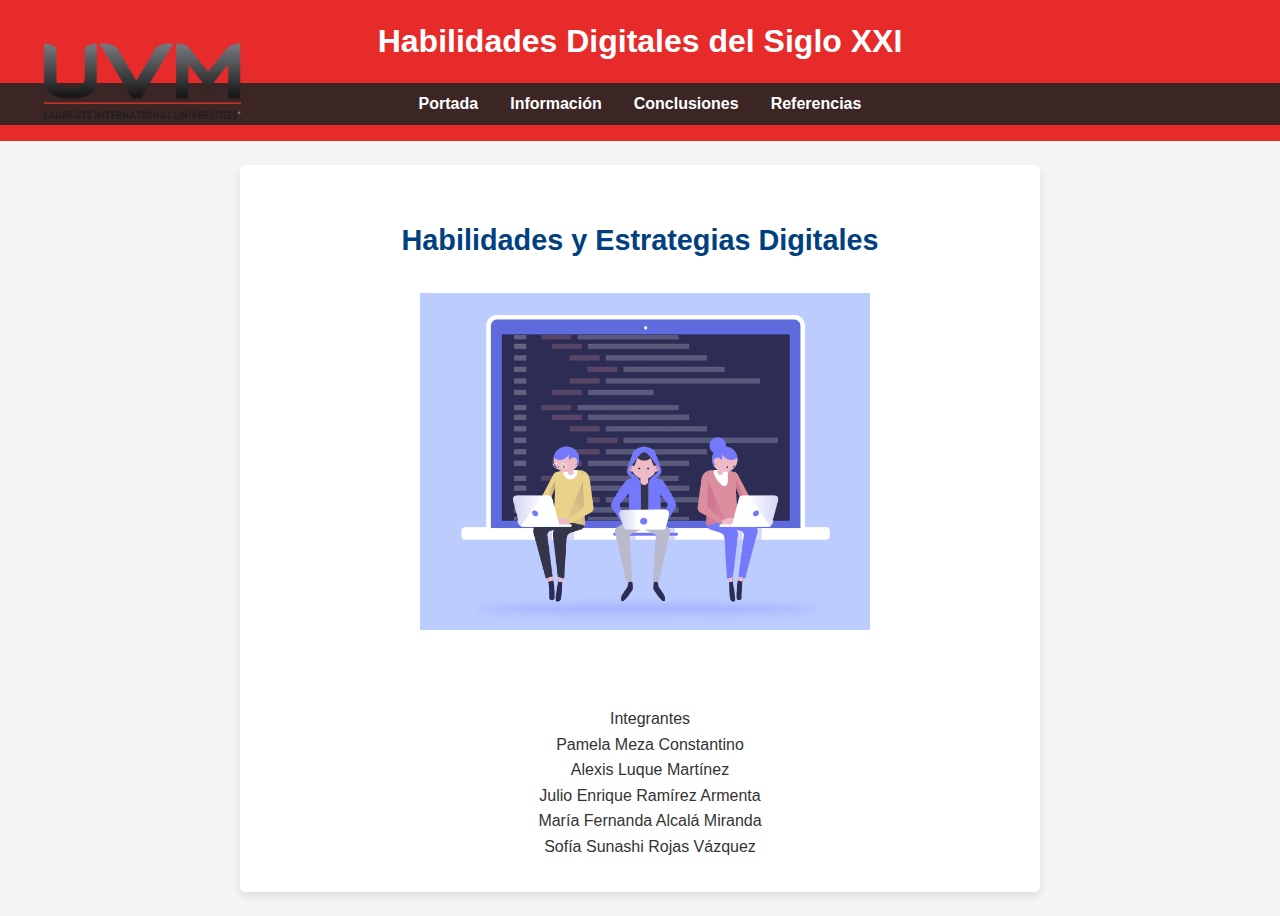
<file: index.html>
<!DOCTYPE html>
<html lang="es">
<head>
    <meta charset="UTF-8">
    <meta name="viewport" content="width=device-width, initial-scale=1.0">
    <title>Portada</title>
    <link rel="stylesheet" href="wiki.css"> <!-- Vinculando el CSS -->
</head>
<body>
    <header>
        <img src="UVM logo.png" alt="Logo de la UVM" style="width: 250px; height: auto; float: left; margin-right: 20px;">
        <h1>Habilidades Digitales del Siglo XXI</h1>
        <nav>
            <ul>
                <li><a href="wiki.html">Portada</a></li>
                <li><a href="informacion.html">Información</a></li>
                <li><a href="conclusiones.html">Conclusiones</a></li>
                <li><a href="referencias.html">Referencias</a></li>
            </ul>
        </nav>
    </header>

    <section>
        <!-- Encabezado centrado para "Universidad del Valle de México" -->
        <h2>Habilidades y Estrategias Digitales</h2>
        
        <!-- GIF en el centro de la página -->
        <div class="gif-posicion">
            <img src="pc.gif" alt="GIF de una computadora">
        </div>

        <!-- Nombres, más abajo del GIF -->
        <div class="nombres">
            
            <br>
            <p>Integrantes</p>
            <p>
                Pamela Meza Constantino<br>
                Alexis Luque Martínez<br>
                Julio Enrique Ramírez Armenta<br>
                María Fernanda Alcalá Miranda<br>
                Sofía Sunashi Rojas Vázquez
            </p>
        </div>
    </section>
</body>
</html>
</file>
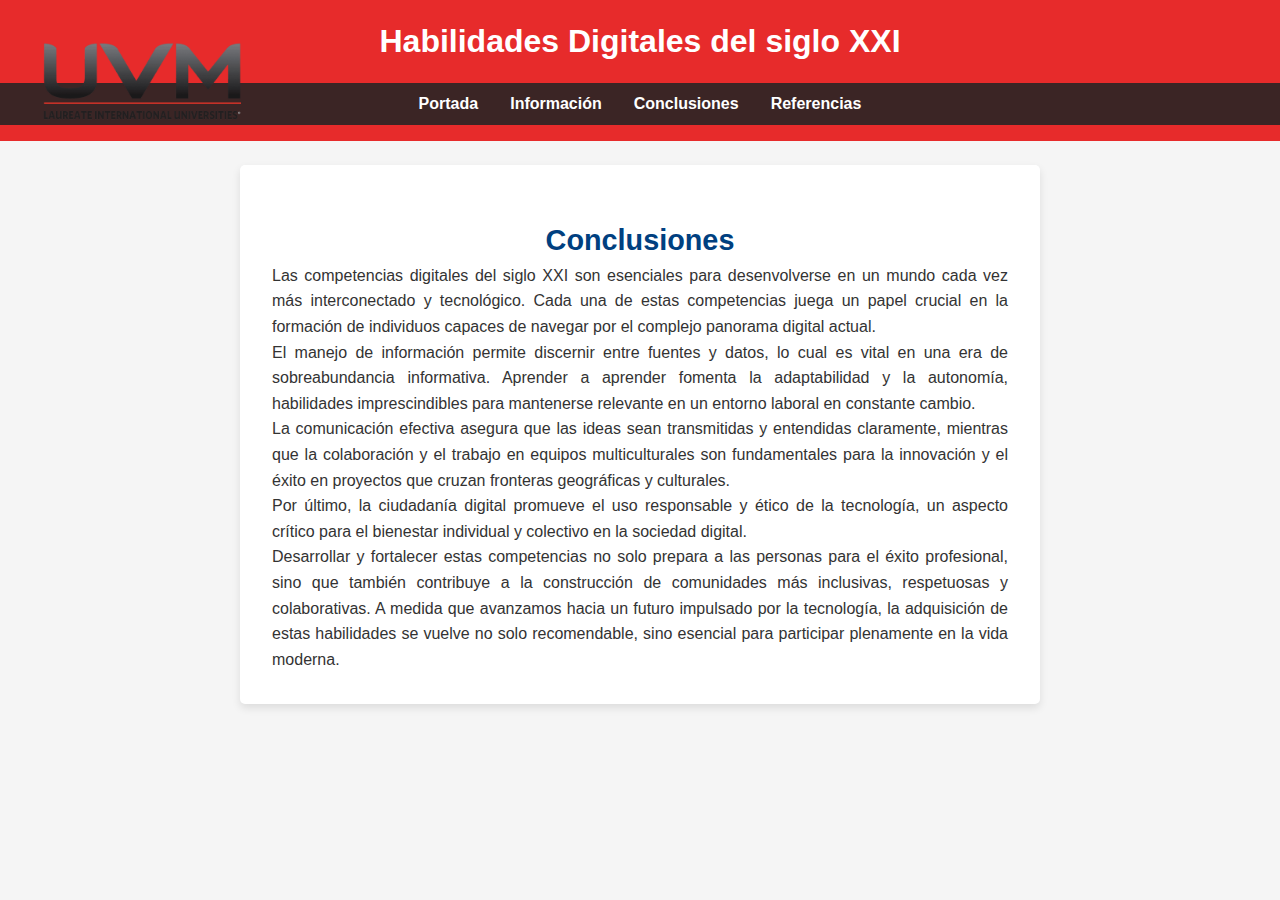
<file: conclusiones.html>
<!DOCTYPE html>
<html lang="es">
<head>
    <meta charset="UTF-8">
    <meta name="viewport" content="width=device-width, initial-scale=1.0">
    <title>Conclusiones - Trabajo Wiki</title>
    <link rel="stylesheet" href="wiki.css"> <!-- Vinculando el CSS -->
</head>
<body>
    <header>
        <img src="UVM logo.png" alt="Logo de la UVM" style="width: 250px; height: auto; float: left; margin-right: 20px;"> 
        <h1>Habilidades Digitales del siglo XXI</h1>
        <nav>
            <ul>
                <li><a href="index.html">Portada</a></li>
                <li><a href="informacion.html">Información</a></li>
                <li><a href="conclusiones.html">Conclusiones</a></li>
                <li><a href="referencias.html">Referencias</a></li>
            </ul>
        </nav>
    </header>
    <section>
        <h2>Conclusiones</h2>
        <p>Las competencias digitales del siglo XXI son esenciales para desenvolverse en un mundo cada vez más interconectado y tecnológico. Cada una de estas competencias juega un papel crucial en la formación de individuos capaces de navegar por el complejo panorama digital actual.</p>
        <p>El manejo de información permite discernir entre fuentes y datos, lo cual es vital en una era de sobreabundancia informativa. Aprender a aprender fomenta la adaptabilidad y la autonomía, habilidades imprescindibles para mantenerse relevante en un entorno laboral en constante cambio.</p>
        <p>La comunicación efectiva asegura que las ideas sean transmitidas y entendidas claramente, mientras que la colaboración y el trabajo en equipos multiculturales son fundamentales para la innovación y el éxito en proyectos que cruzan fronteras geográficas y culturales.</p>
        <p>Por último, la ciudadanía digital promueve el uso responsable y ético de la tecnología, un aspecto crítico para el bienestar individual y colectivo en la sociedad digital.</p>
        <p>Desarrollar y fortalecer estas competencias no solo prepara a las personas para el éxito profesional, sino que también contribuye a la construcción de comunidades más inclusivas, respetuosas y colaborativas. A medida que avanzamos hacia un futuro impulsado por la tecnología, la adquisición de estas habilidades se vuelve no solo recomendable, sino esencial para participar plenamente en la vida moderna.</p>
    </section>
</body>
</html>
</file>
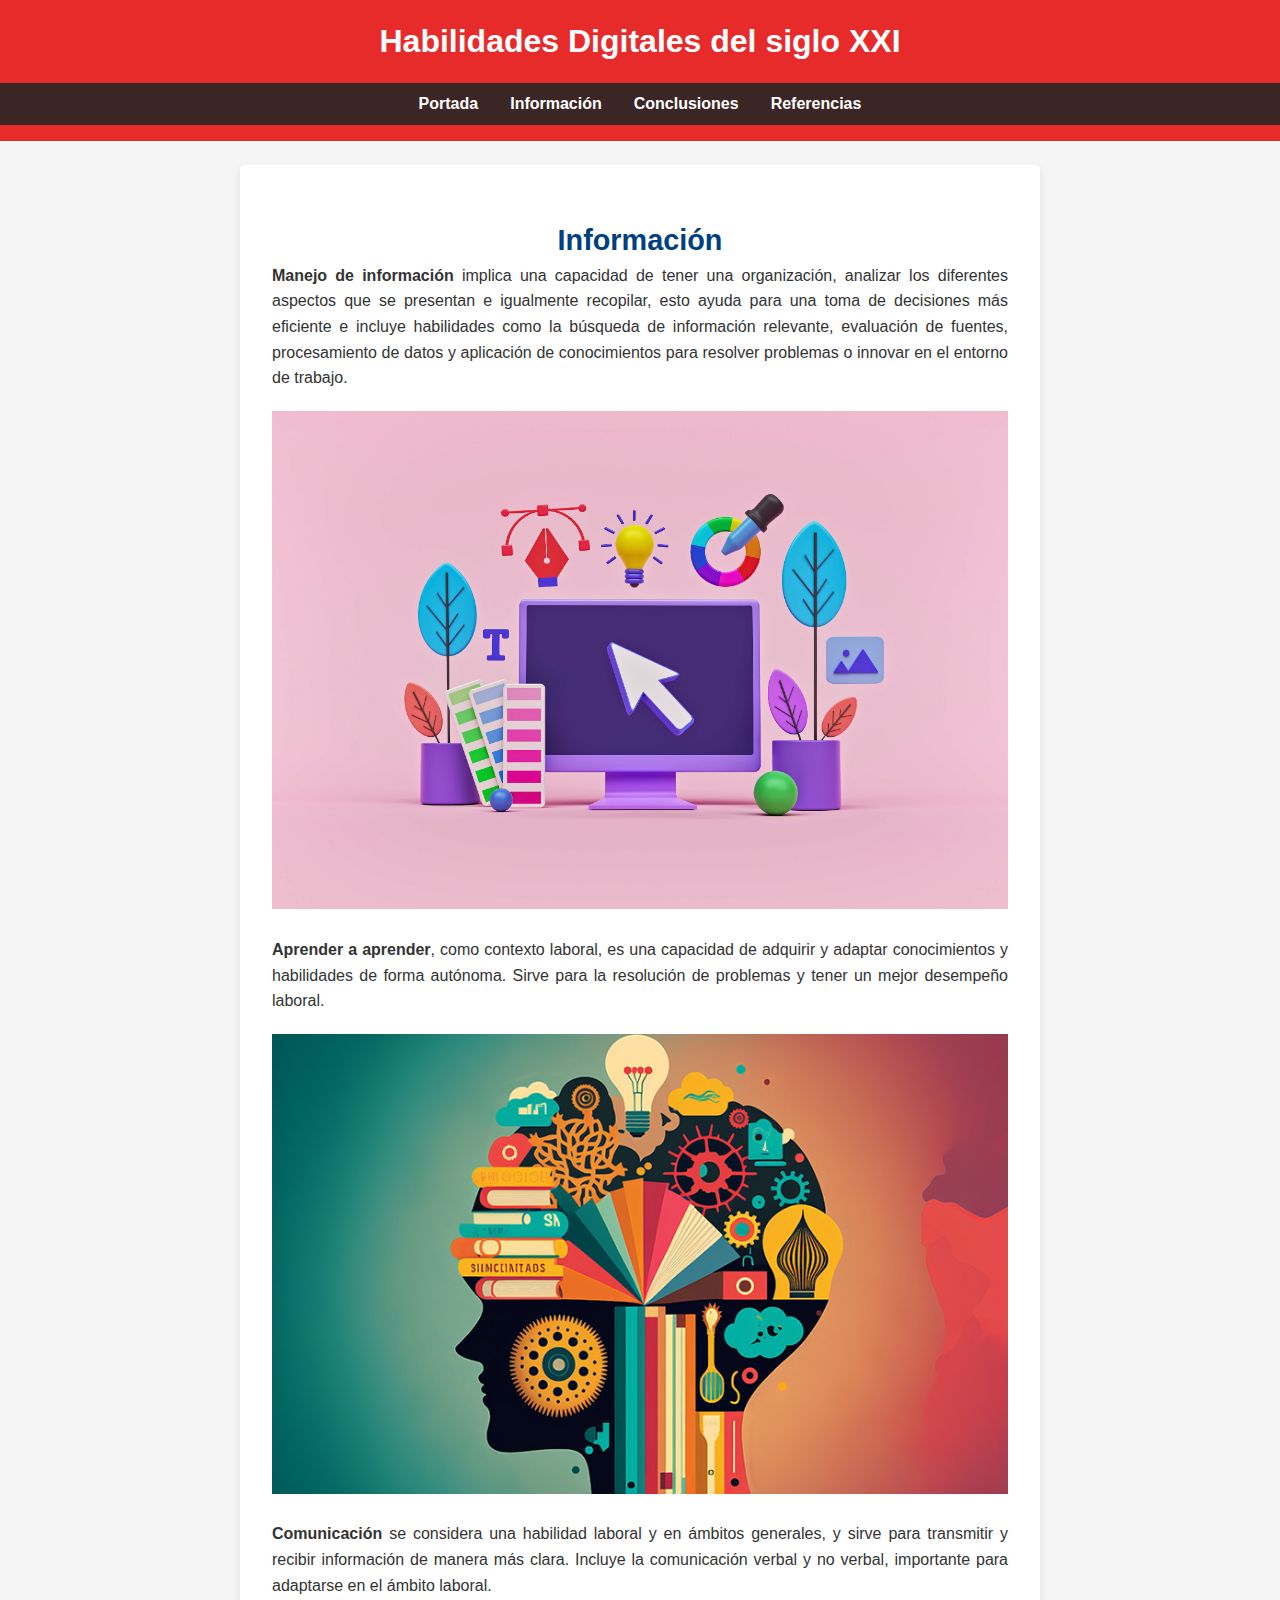
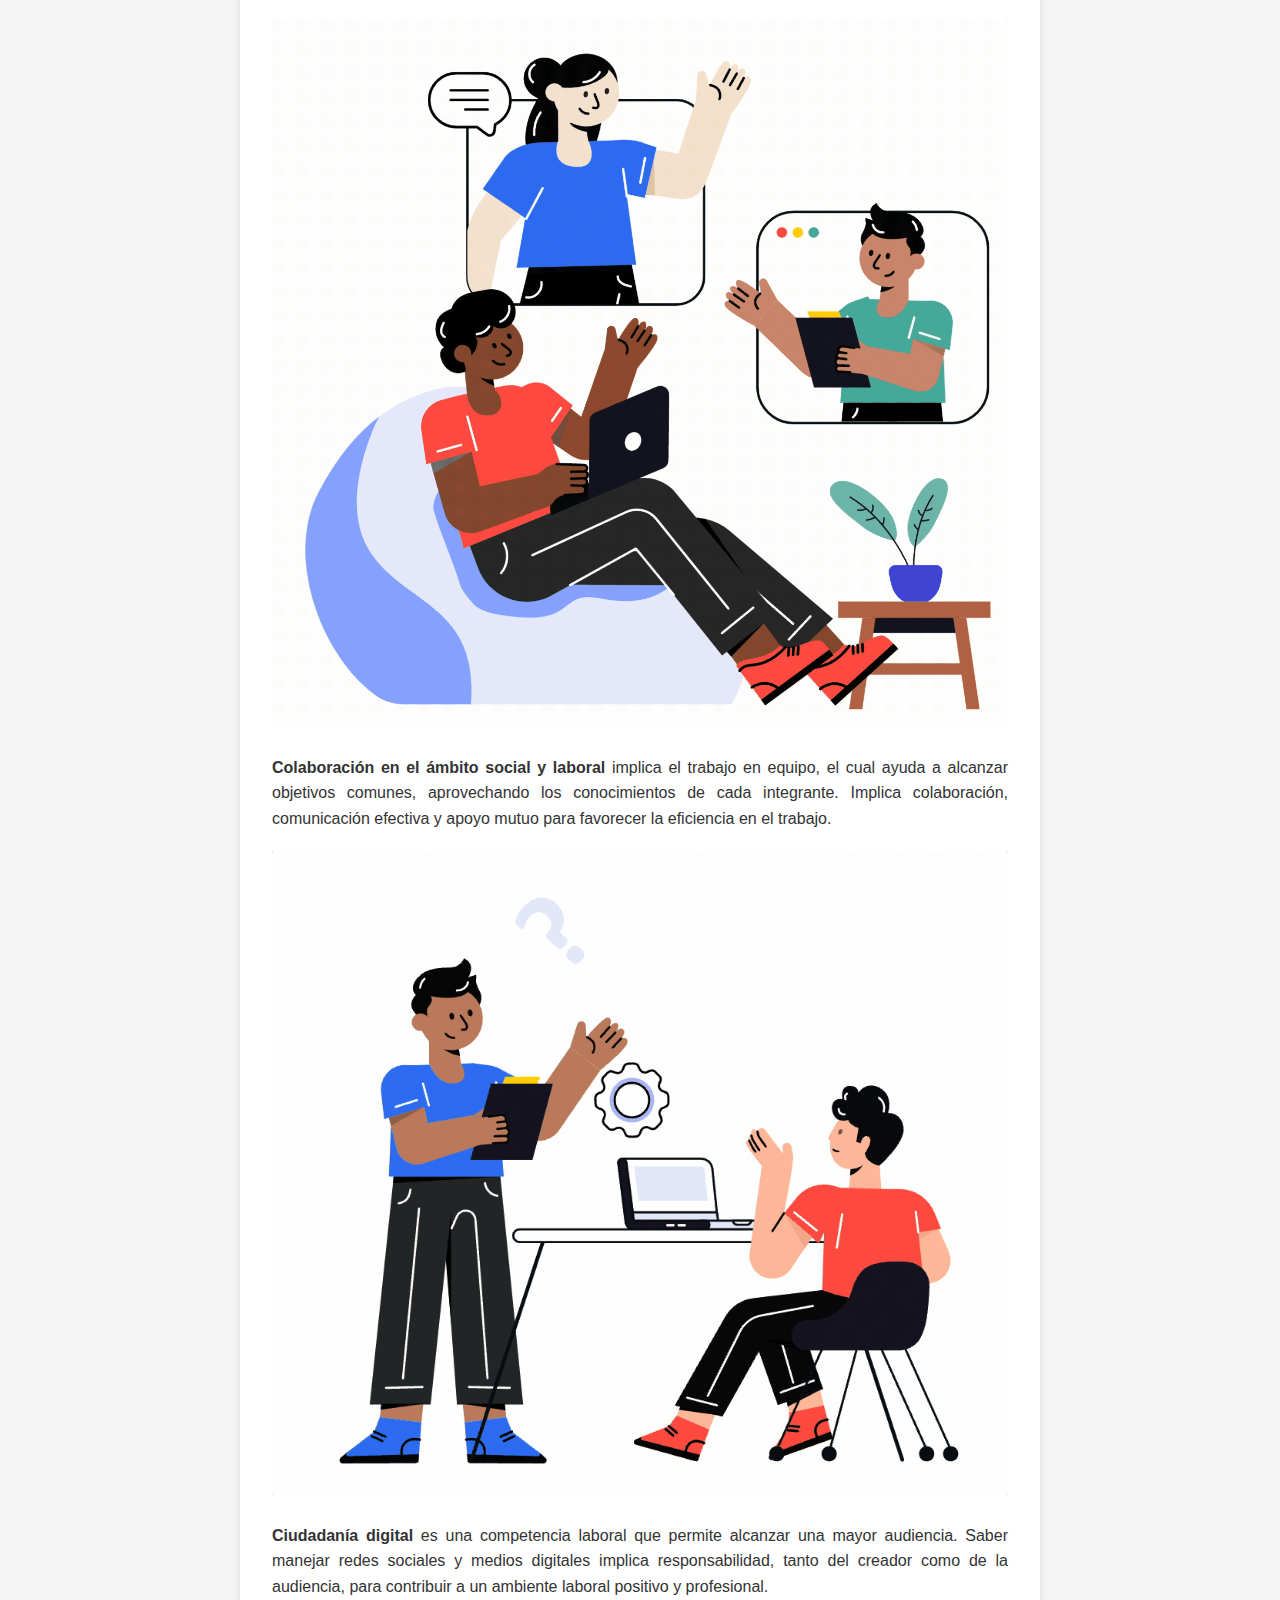
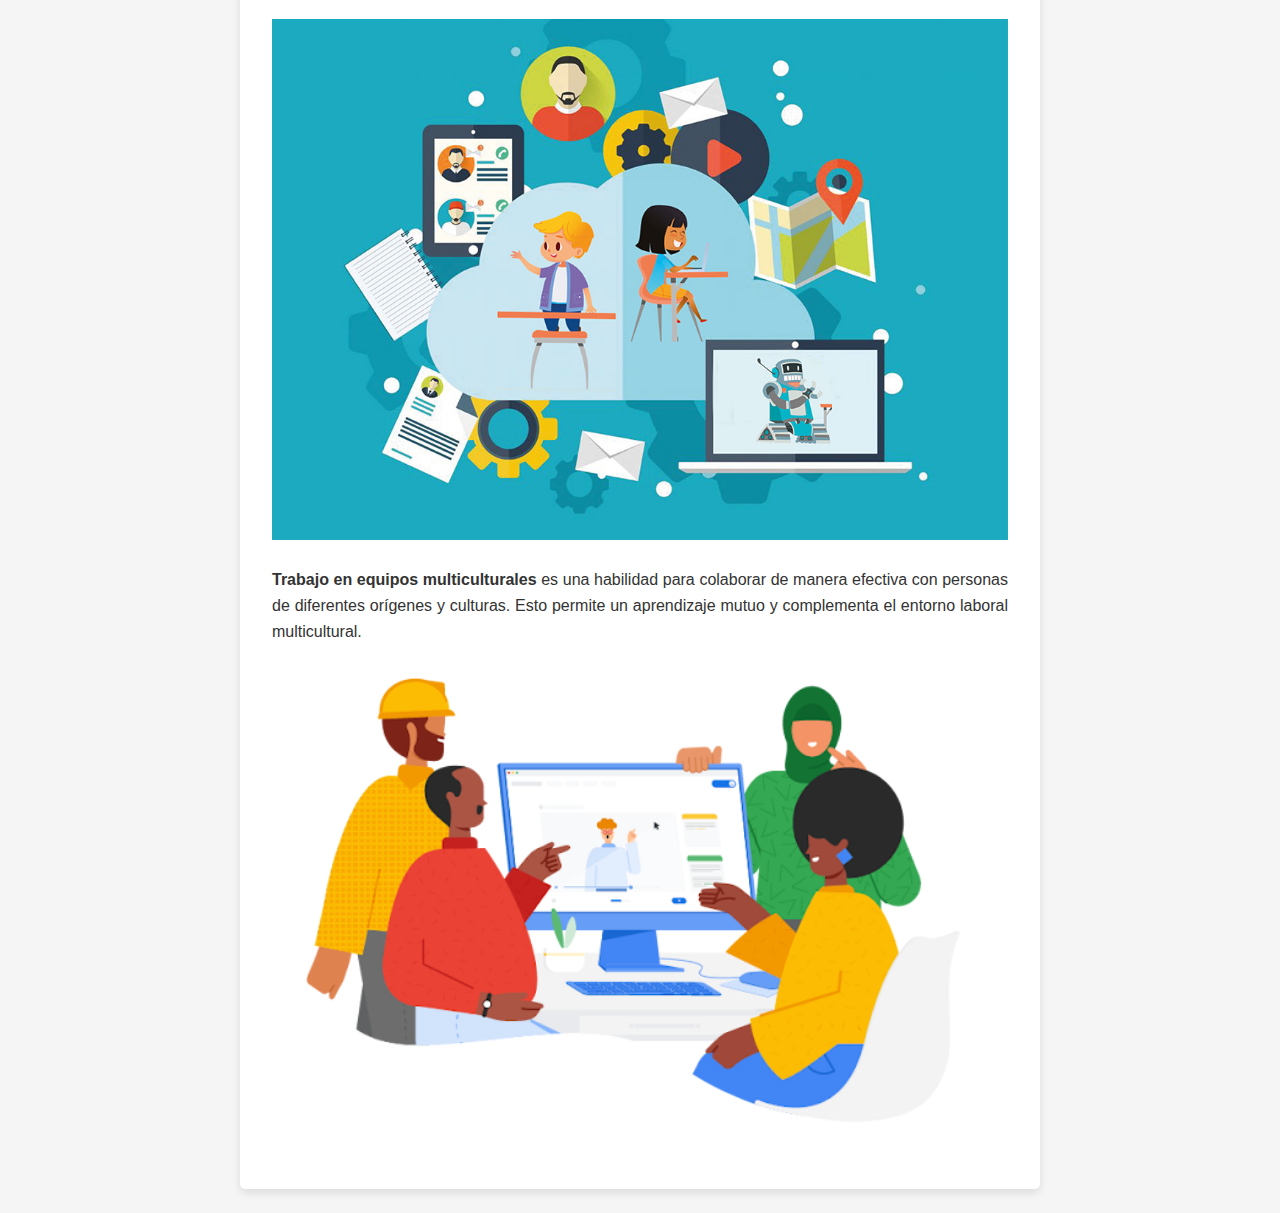
<file: informacion.html>
<!DOCTYPE html>
<html lang="es">
<head>
    <meta charset="UTF-8">
    <meta name="viewport" content="width=device-width, initial-scale=1.0">
    <title>Información</title>
    <link rel="stylesheet" href="wiki.css"> <!-- Vinculando el CSS -->
</head>
<body>
    <header>
        <h1>Habilidades Digitales del siglo XXI</h1>
        <nav>
            <ul>
                <li><a href="index.html">Portada</a></li>
                <li><a href="informacion.html">Información</a></li>
                <li><a href="conclusiones.html">Conclusiones</a></li>
                <li><a href="referencias.html">Referencias</a></li>
            </ul>
        </nav>
    </header>

    <section>
        <h2>Información</h2>
        
        <p><strong>Manejo de información</strong> implica una capacidad de tener una organización, analizar los diferentes aspectos que se presentan e igualmente recopilar, esto ayuda para una toma de decisiones más eficiente e incluye habilidades como la búsqueda de información relevante, evaluación de fuentes, procesamiento de datos y aplicación de conocimientos para resolver problemas o innovar en el entorno de trabajo.</p>
        <img src="digital.jpeg" alt="Competencias digitales" style="width:100%; height:auto; margin: 20px 0;">
        
        <p><strong>Aprender a aprender</strong>, como contexto laboral, es una capacidad de adquirir y adaptar conocimientos y habilidades de forma autónoma. Sirve para la resolución de problemas y tener un mejor desempeño laboral.</p>
        <img src="habilidad.png" alt="Habilidad de aprender" style="width:100%; height:auto; margin: 20px 0;">
        
        <p><strong>Comunicación</strong> se considera una habilidad laboral y en ámbitos generales, y sirve para transmitir y recibir información de manera más clara. Incluye la comunicación verbal y no verbal, importante para adaptarse en el ámbito laboral.</p>
        <img src="comunicacion.gif" alt="Comunicación efectiva" style="width:100%; height:auto; margin: 20px 0;">
        
        <p><strong>Colaboración en el ámbito social y laboral</strong> implica el trabajo en equipo, el cual ayuda a alcanzar objetivos comunes, aprovechando los conocimientos de cada integrante. Implica colaboración, comunicación efectiva y apoyo mutuo para favorecer la eficiencia en el trabajo.</p>
        <img src="social.gif" alt="Colaboración social" style="width:100%; height:auto; margin: 20px 0;">
        
        <p><strong>Ciudadanía digital</strong> es una competencia laboral que permite alcanzar una mayor audiencia. Saber manejar redes sociales y medios digitales implica responsabilidad, tanto del creador como de la audiencia, para contribuir a un ambiente laboral positivo y profesional.</p>
        <img src="ciudadania.jpg" alt="Ciudadanía digital" style="width:100%; height:auto; margin: 20px 0;">
        
        <p><strong>Trabajo en equipos multiculturales</strong> es una habilidad para colaborar de manera efectiva con personas de diferentes orígenes y culturas. Esto permite un aprendizaje mutuo y complementa el entorno laboral multicultural.</p>
        <img src="team.png" alt="Trabajo en equipo multicultural" style="width:100%; height:auto; margin: 20px 0;">
    </section>
</body>
</html>
</file>
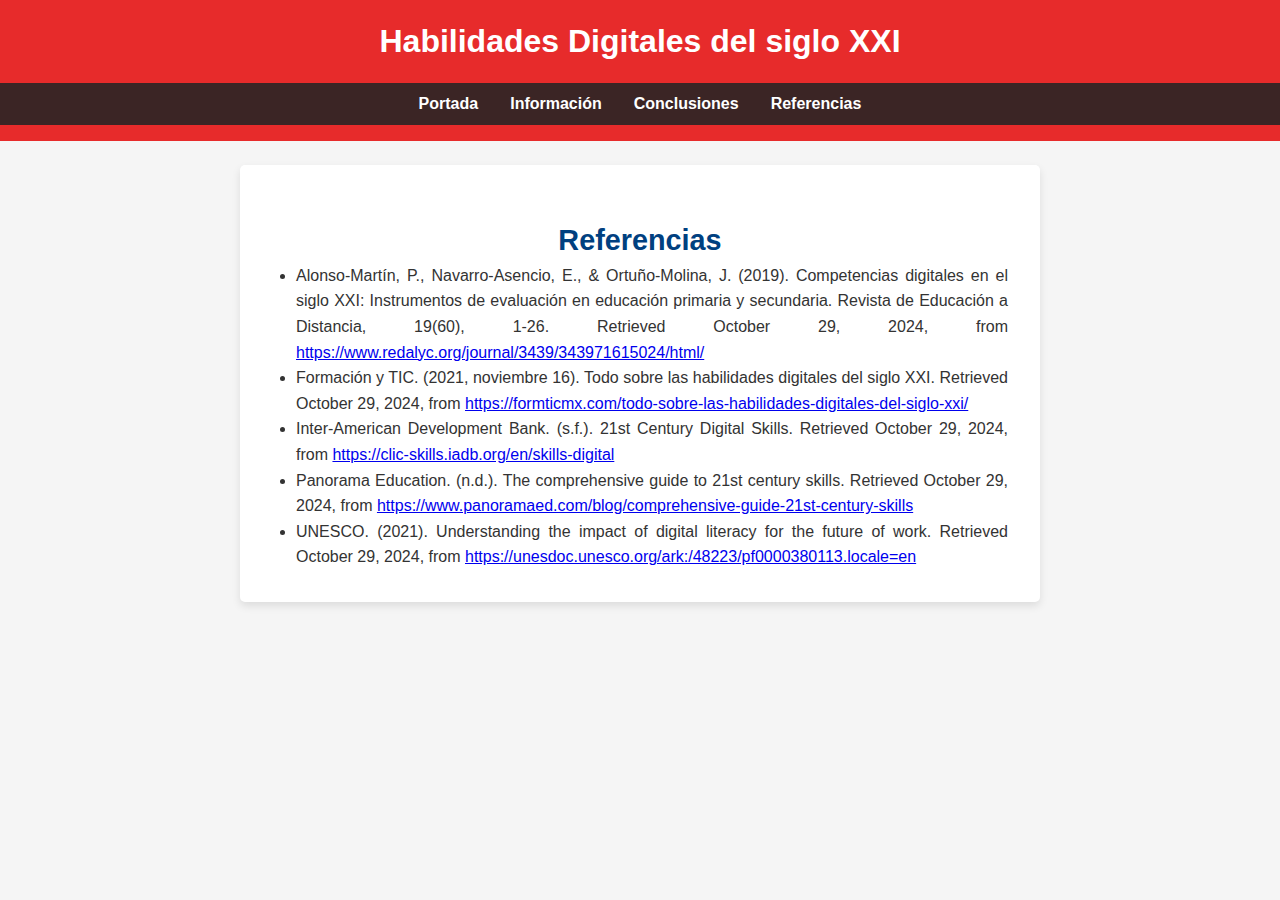
<file: referencias.html>
<!DOCTYPE html>
<html lang="es">
<head>
    <meta charset="UTF-8">
    <meta name="viewport" content="width=device-width, initial-scale=1.0">
    <title>Referencias - Trabajo Wiki</title>
    <link rel="stylesheet" href="wiki.css"> <!-- Vinculando el CSS -->
</head>
<body>
    <header>
        <h1>Habilidades Digitales del siglo XXI</h1>
        
        <nav>
            <ul>
                <li><a href="index.html">Portada</a></li>
                <li><a href="informacion.html">Información</a></li>
                <li><a href="conclusiones.html">Conclusiones</a></li>
                <li><a href="referencias.html">Referencias</a></li>
            </ul>
        </nav>
    </header>
    <section>
        <h2>Referencias</h2>
        <ul>
            <li>Alonso-Martín, P., Navarro-Asencio, E., & Ortuño-Molina, J. (2019). Competencias digitales en el siglo XXI: Instrumentos de evaluación en educación primaria y secundaria. Revista de Educación a Distancia, 19(60), 1-26. Retrieved October 29, 2024, from <a href="https://www.redalyc.org/journal/3439/343971615024/html/">https://www.redalyc.org/journal/3439/343971615024/html/</a></li>
            <li>Formación y TIC. (2021, noviembre 16). Todo sobre las habilidades digitales del siglo XXI. Retrieved October 29, 2024, from <a href="https://formticmx.com/todo-sobre-las-habilidades-digitales-del-siglo-xxi/">https://formticmx.com/todo-sobre-las-habilidades-digitales-del-siglo-xxi/</a></li>
            <li>Inter-American Development Bank. (s.f.). 21st Century Digital Skills. Retrieved October 29, 2024, from <a href="https://clic-skills.iadb.org/en/skills-digital">https://clic-skills.iadb.org/en/skills-digital</a></li>
            <li>Panorama Education. (n.d.). The comprehensive guide to 21st century skills. Retrieved October 29, 2024, from <a href="https://www.panoramaed.com/blog/comprehensive-guide-21st-century-skills">https://www.panoramaed.com/blog/comprehensive-guide-21st-century-skills</a></li>
            <li>UNESCO. (2021). Understanding the impact of digital literacy for the future of work. Retrieved October 29, 2024, from <a href="https://unesdoc.unesco.org/ark:/48223/pf0000380113.locale=en">https://unesdoc.unesco.org/ark:/48223/pf0000380113.locale=en</a></li>
        </ul>
    </section>
</body>
</html>
</file>
<file: wiki.css>
/* Reset básico para eliminar márgenes y paddings predeterminados */
* {
    margin: 0;
    padding: 0;
    box-sizing: border-box;
}

/* Estilos del body para darle un fondo suave y tipografía */
body {
    font-family: Arial, sans-serif;
    background-color: #f5f5f5;
    color: #333;
    line-height: 1.6;
}

/* Estilo para el encabezado */
header {
    background-color: #e62121f3; /* Rojo brillante pero no cegador */
    color: #fff;
    padding: 1em 0;
    text-align: center;
    position: relative;
}

/* Logo de la UVM en la parte superior izquierda */
header img {
    width: 250px; /* Más ancho, no más largo */
    height: auto;
    position: absolute;
    left: 20px;
    top: 10px;
}

/* Título centrado en el encabezado */
header h1 {
    font-size: 2em;
    margin-bottom: 0.5em;
}

/* Estilo para el menú horizontal */
nav ul {
    list-style: none;
    display: flex;
    justify-content: center;
    gap: 2em;
    padding: 0.5em 0;
    background-color: #272525e5;
}

nav a {
    color: #fff;
    text-decoration: none;
    font-weight: bold;
}

nav a:hover {
    text-decoration: underline;
}

/* Estilos de las secciones */
section {
    padding: 2em;
    max-width: 800px;
    margin: 1.5em auto;
    background-color: #fff;
    border-radius: 5px;
    box-shadow: 0px 4px 8px rgba(0, 0, 0, 0.1);
    text-align: justify;
}

/* Centrar el encabezado "Universidad del Valle de México" en la portada */
section h2 {
    text-align: center;
    color: #004080;
    margin-top: 20px;
    font-size: 1.8em;
}

/* Centrar el GIF y hacerlo más grande en la portada */
.gif-posicion {
    display: flex;
    justify-content: center;
    align-items: center;
    margin-top: 30px;
}

.gif-posicion img {
    width: 450px; /* Tamaño más grande */
    height: auto;
    margin-left: 10px; /* Ligeramente a la derecha */
}

/* Posicionar los nombres más abajo y un poco a la izquierda */
.nombres {
    text-align: center;
    margin-top: 50px; /* Más abajo */
    margin-left: 20px; /* Ligeramente a la izquierda */
    line-height: 1.6;
}


/* Estilos de la lista de referencias */
ul {
    list-style-type: disc;
    padding-left: 1.5em;
}

footer {
    text-align: center;
    padding: 1em;
    font-size: 0.9em;
    color: #666;
    background-color: #f0f0f0;
}
</file>
